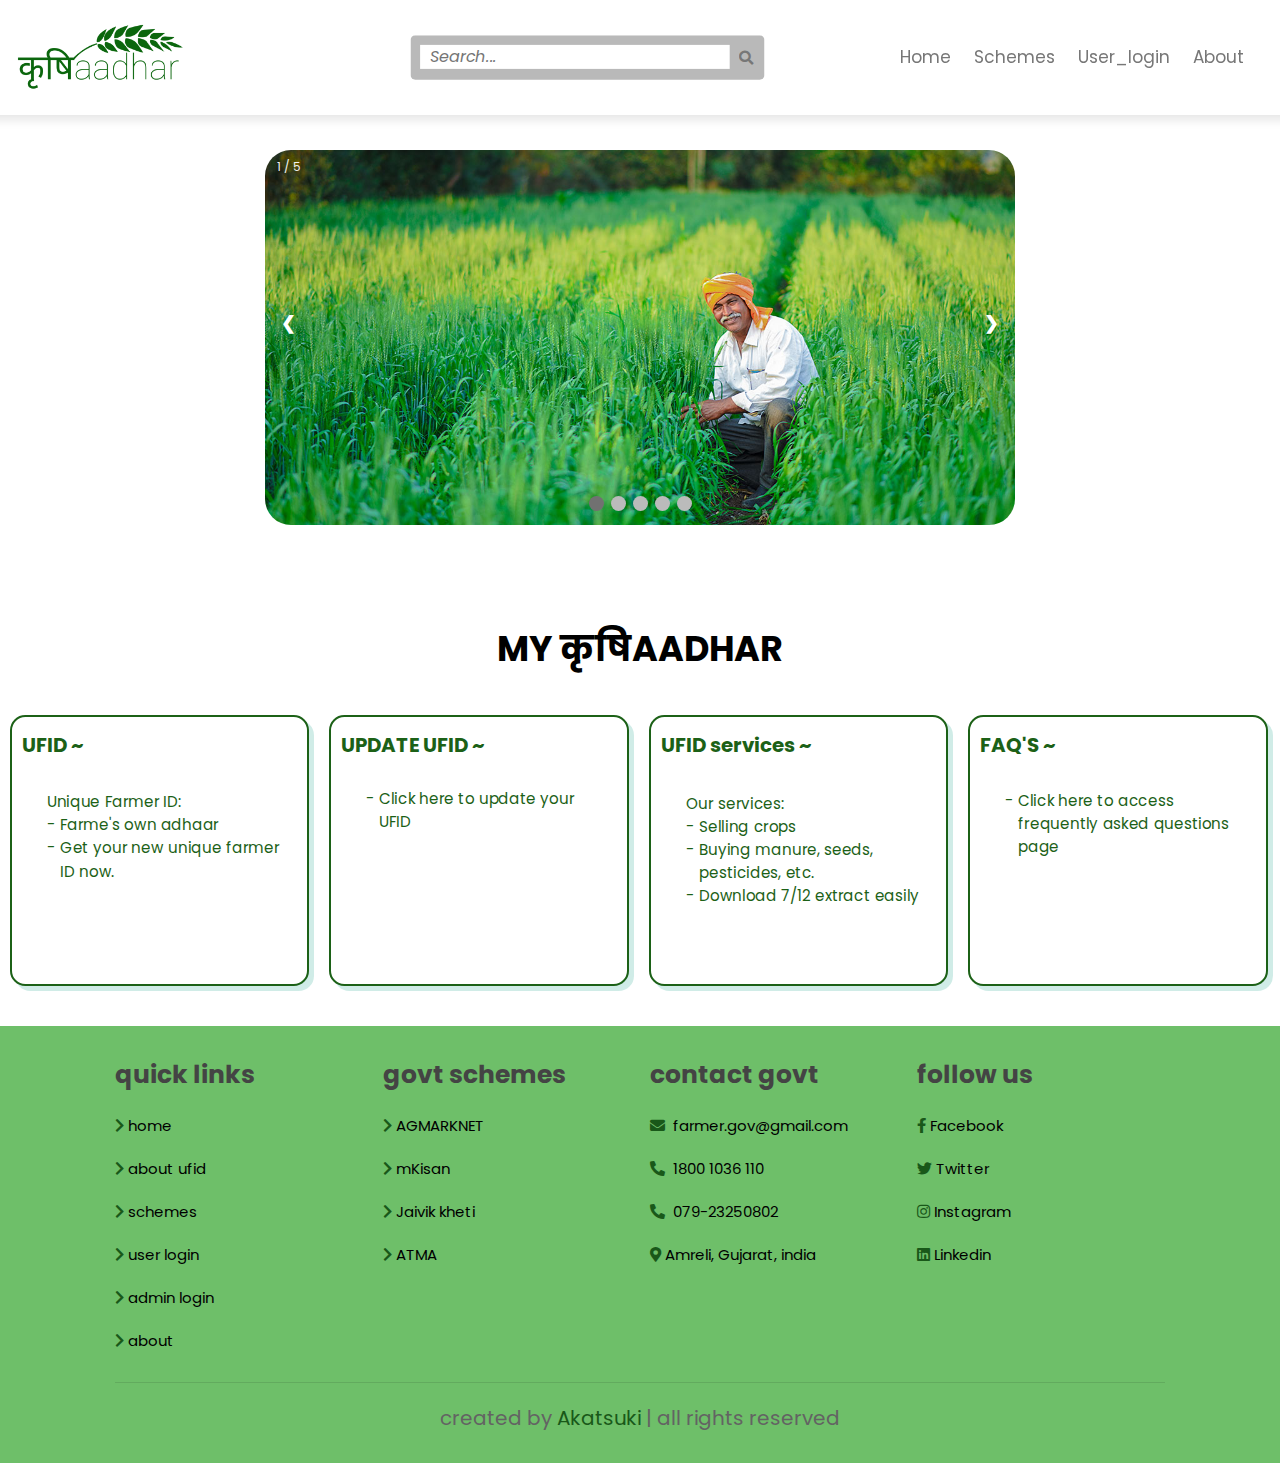
<file: index.html>
<!DOCTYPE html>
<!--[if lt IE 7]>      <html class="no-js lt-ie9 lt-ie8 lt-ie7"> <![endif]-->
<!--[if IE 7]>         <html class="no-js lt-ie9 lt-ie8"> <![endif]-->
<!--[if IE 8]>         <html class="no-js lt-ie9"> <![endif]-->
<!--[if gt IE 8]>      <html class="no-js"> <!--<![endif]-->
<html>

<head>
    <meta charset="UTF-8">
    <meta http-equiv="X-UA-Compatible" content="IE=edge">
    <meta name="viewport" content="width=device-width, initial-scale=1.0">
    <title>web portal for farmer id</title>


    <!-- font awesome cdn link  -->
    <link rel="stylesheet" href="https://cdnjs.cloudflare.com/ajax/libs/font-awesome/5.15.4/css/all.min.css">

    <!-- custom css file link  -->
    <link rel="stylesheet" href="main.css">

</head>

<body>
    <!--[if lt IE 7]>
            <p class="browsehappy">You are using an <strong>outdated</strong> browser. Please <a href=#footer>upgrade your browser</a> to improve your experience.</p>
        <![endif]-->
    <!-- header section starts  -->


    <header class="header">
        <img src="logo.png" onClick="window.location.reload(); " href="index.html">
        <a href="#" class="logo"></a>
        <div class="search-container">
            <form action="/action_page.php">
                <div id="search" class="search">
                    <input type="text" placeholder=" &nbsp;Search..." name="search" style="font-style:italic">

                    <a onclick="window.location.reload();">
            &nbsp;
          <div type="submit" id="menu-btn" class="fas fa-search" style="scale:1.2"></div>
          
        </a>
                </div>

            </form>
        </div>
        <nav class="navbar" id="home">
            <a onClick="window.location.reload(); " href="#slide">Home</a>
            <a href="#footer">Schemes</a>


            <a href="#user_login">User_login</a>

            <a href="#footer">About</a>
        </nav>
    </header>



    <!-- Slideshow container -->
    <div class="slideshow-container" id="slide">

        <!-- Full-width images with number and caption text -->
        <div class="mySlides fade">
            <div class="numbertext">1 / 5</div>
            <a href="https://pmkisan.gov.in/">
                <img src="img1.jpg" style="width:100%">
            </a>
            <div class="text"></div>
        </div>

        <div class="mySlides fade">
            <div class="numbertext">2 / 5</div>
            <a href="https://agricoop.nic.in/en">
                <img src="img2.jpg" style="width:100%">
            </a>
        </div>

        <div class="mySlides fade">
            <div class="numbertext">3 / 5</div>
            <a href="mKisan:A Portal of Government of India for Farmer Centric Mobile Based Services
        https://mkisan.gov.in/">
                <img src="img3.jpg" style="width:100%">
            </a>
        </div>

        <div class="mySlides fade">
            <div class="numbertext">4 / 5</div>
            <img src="img699.jpg" style="width:100%">
        </div>

        <div class="mySlides fade">
            <div class="numbertext">5 / 5</div>
            <img src="img7799.jpg" style="width:100%">

        </div>

        <!-- Next and previous buttons -->
        <a class="prev" onclick="plusSlides(-1)">&#10094;</a>
        <a class="next" onclick="plusSlides(1)">&#10095;</a>
    </div>
    <br>

    <!-- The dots/circles -->
    <div style="text-align:center" class="dots">
        <span class="dot" onclick="currentSlide(1)"></span>
        <span class="dot" onclick="currentSlide(2)"></span>
        <span class="dot" onclick="currentSlide(3)"></span>
        <span class="dot" onclick="currentSlide(4)"></span>
        <span class="dot" onclick="currentSlide(5)"></span>
    </div>
    <script>
        let slideIndex = 1;
        showSlides(slideIndex);

        // Next/previous controls
        function plusSlides(n) {
            showSlides(slideIndex += n);
        }

        // Thumbnail image controls
        function currentSlide(n) {
            showSlides(slideIndex = n);
        }

        function showSlides(n) {
            let i;
            let slides = document.getElementsByClassName("mySlides");
            let dots = document.getElementsByClassName("dot");
            if (n > slides.length) {
                slideIndex = 1
            }
            if (n < 1) {
                slideIndex = slides.length
            }
            for (i = 0; i < slides.length; i++) {
                slides[i].style.display = "none";
            }
            for (i = 0; i < dots.length; i++) {
                dots[i].className = dots[i].className.replace(" active", "");
            }
            slides[slideIndex - 1].style.display = "block";
            dots[slideIndex - 1].className += " active";
        }
    </script>
    <center>
        <h1 style="font-size: 35px;" id="govt_schemes"><br><br>MY कृषिAADHAR</h1>
    </center>

    <div class="tiles" id="#ufarmid">
        <div class="content">
            <br>
            <a href="#footer" class="btn">
                <h3 class="t_txxt">UFID ~</h3>
                <p class="t_text"><br>Unique Farmer ID: <br>- Farme's own adhaar <br>- Get your new unique farmer &nbsp;&nbsp;&nbsp;ID now.</p>
            </a>
            <a href="#footer" class="btn">
                <h3 class="t_txxt">UPDATE UFID ~</h3>
                <p class="t_text"> <br> - Click here to update your &nbsp;&nbsp;&nbsp;UFID </p>
            </a>
            <a href="#footer" class="btn">
                <h3 class="t_txxt">UFID services ~</h3>
                <p class="t_text"> <br>Our services:<br>- Selling crops<br>- Buying manure, seeds, &nbsp;&nbsp;&nbsp;pesticides, etc.<br>- Download 7/12 extract easily</p>
            </a>
            <a href="#footer" class="btn">
                <h3 class="t_txxt">FAQ'S ~</h3>
                <p class="t_text"> <br> - Click here to access &nbsp;&nbsp;&nbsp;frequently asked questions &nbsp;&nbsp;&nbsp;page </p>
            </a>
        </div>
    </div>

    <section class="footer" id="footer">

        <div class="box-container">

            <div class="box">
                <h3>quick links</h3>
                <a href="#slide"> <i class="fas fa-chevron-right"></i> home </a>
                <a href="#ufarmid"> <i class="fas fa-chevron-right"></i> about ufid</a>
                <a href="#govt_schemes"> <i class="fas fa-chevron-right"></i> schemes </a>
                <a href="userlogin.html"> <i class="fas fa-chevron-right"></i> user login</a>
                <a href="adminH.html"> <i class="fas fa-chevron-right"></i> admin login</a>


                <a href="#about"> <i class="fas fa-chevron-right"></i> about </a>

            </div>

            <div class="box">
                <h3>govt schemes</h3>
                <a href=#footer> <i class="fas fa-chevron-right"></i> AGMARKNET </a>
                <a href=#footer> <i class="fas fa-chevron-right"></i> mKisan</a>

                <a href=#footer> <i class="fas fa-chevron-right"></i> Jaivik kheti </a>
                <a href=#footer> <i class="fas fa-chevron-right"></i> ATMA </a>
            </div>

            <div class="box">
                <h3>contact govt</h3>
                <a href=#footer> <i class="fas fa-envelope"></i> &nbsp;farmer.gov@gmail.com </a>
                <a href=#footer> <i class="fas fa-phone-alt"></i> &nbsp;1800 1036 110</a>
                <a href=#footer> <i class="fas fa-phone-alt"></i> &nbsp;079-23250802</a>

                <a href=#footer> <i class="fas fa-map-marker-alt"></i> Amreli, Gujarat, india</a>
            </div>


            <div class="box">
                <h3>follow us</h3>
                <a href=#footer> <i class="fab fa-facebook-f"></i> Facebook </a>
                <a href="https://twitter.com/agrigoi"> <i class="fab fa-twitter"></i> Twitter </a>
                <a href="https://www.instagram.com/agrigoi/?hl=en"> <i class="fab fa-instagram"></i> Instagram </a>
                <a href=""> <i class="fab fa-linkedin"></i> Linkedin </a>

            </div>

        </div>

        <div class="credit"> created by <span>Akatsuki</span> | all rights reserved </div>

    </section>

    <!-- footer section ends -->



</body>

</html>
</file>
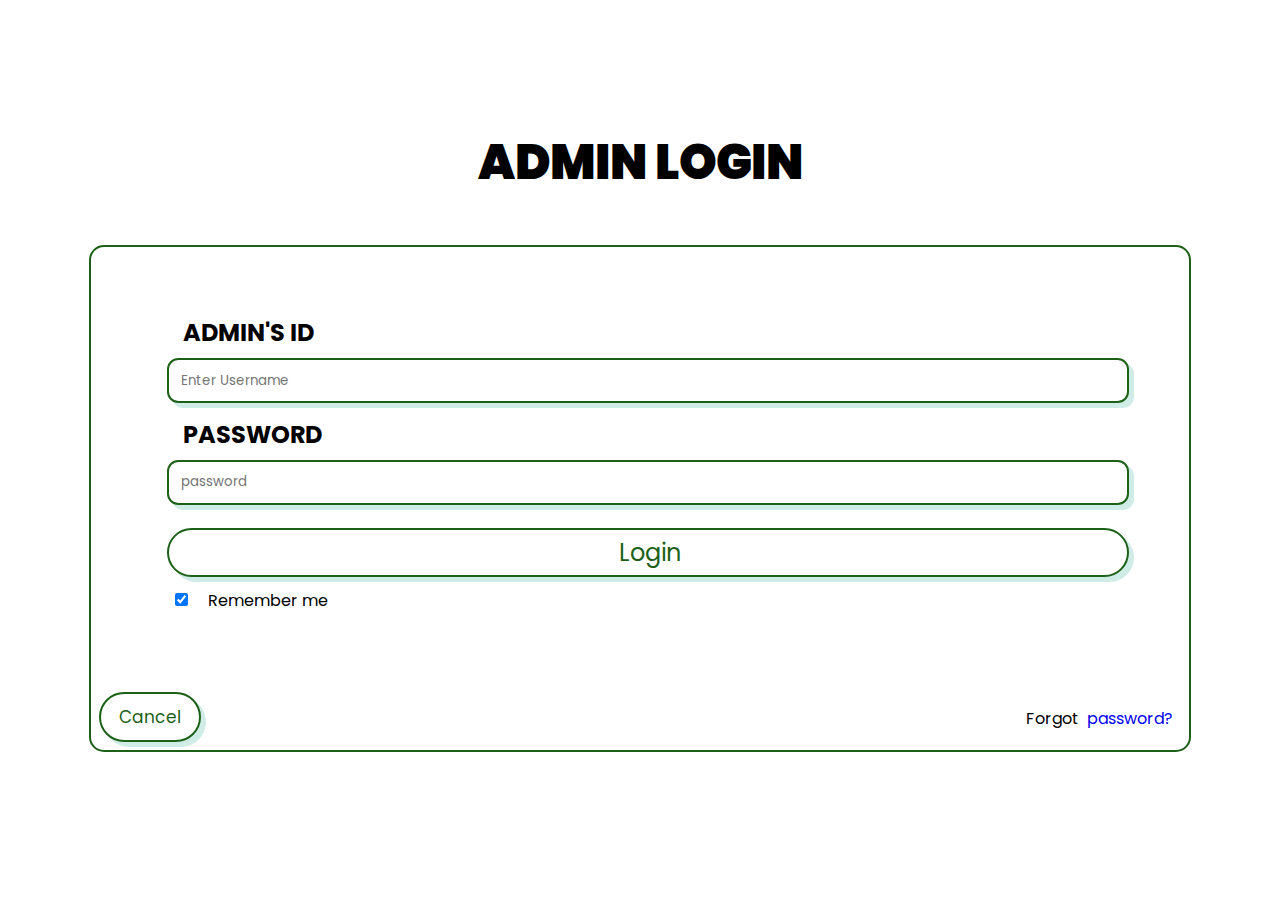
<file: adminH.html>
<!DOCTYPE html>
<html>
<head>
<meta name="viewport" content="width=device-width, initial-scale=1">

<link rel="stylesheet" href="adminH.css">


</head>
<body>

    <h1><b><center><font size="30">ADMIN LOGIN</font></center></b></h1>



    <form action="authentication.php" method="post">
        <div class="container">
          <label for="uname"><b><font size="5">ADMIN'S ID</font></b></label>
          <input type="text" placeholder="Enter Username" name="a_email" required>
      
          <label for="psw"><b><font size="5">PASSWORD</font></b></label>
          <input type="text" placeholder="password" name="pass" required>
              
          <button type="submit" class="login_btn"><font size="5"  action="authentication.php">Login</font></button><br>
          <label>
            <input type="checkbox" checked="checked" name="remember"><font size="3"> Remember me</font>
          </label>
        </div>
        <button type="button" class="cancelbtn">Cancel</button>
        <font size="3"><span class="psw">Forgot<a href="#">password?</a></span></font>
        </div>
    </form>
    
</body>   
</html>
</file>
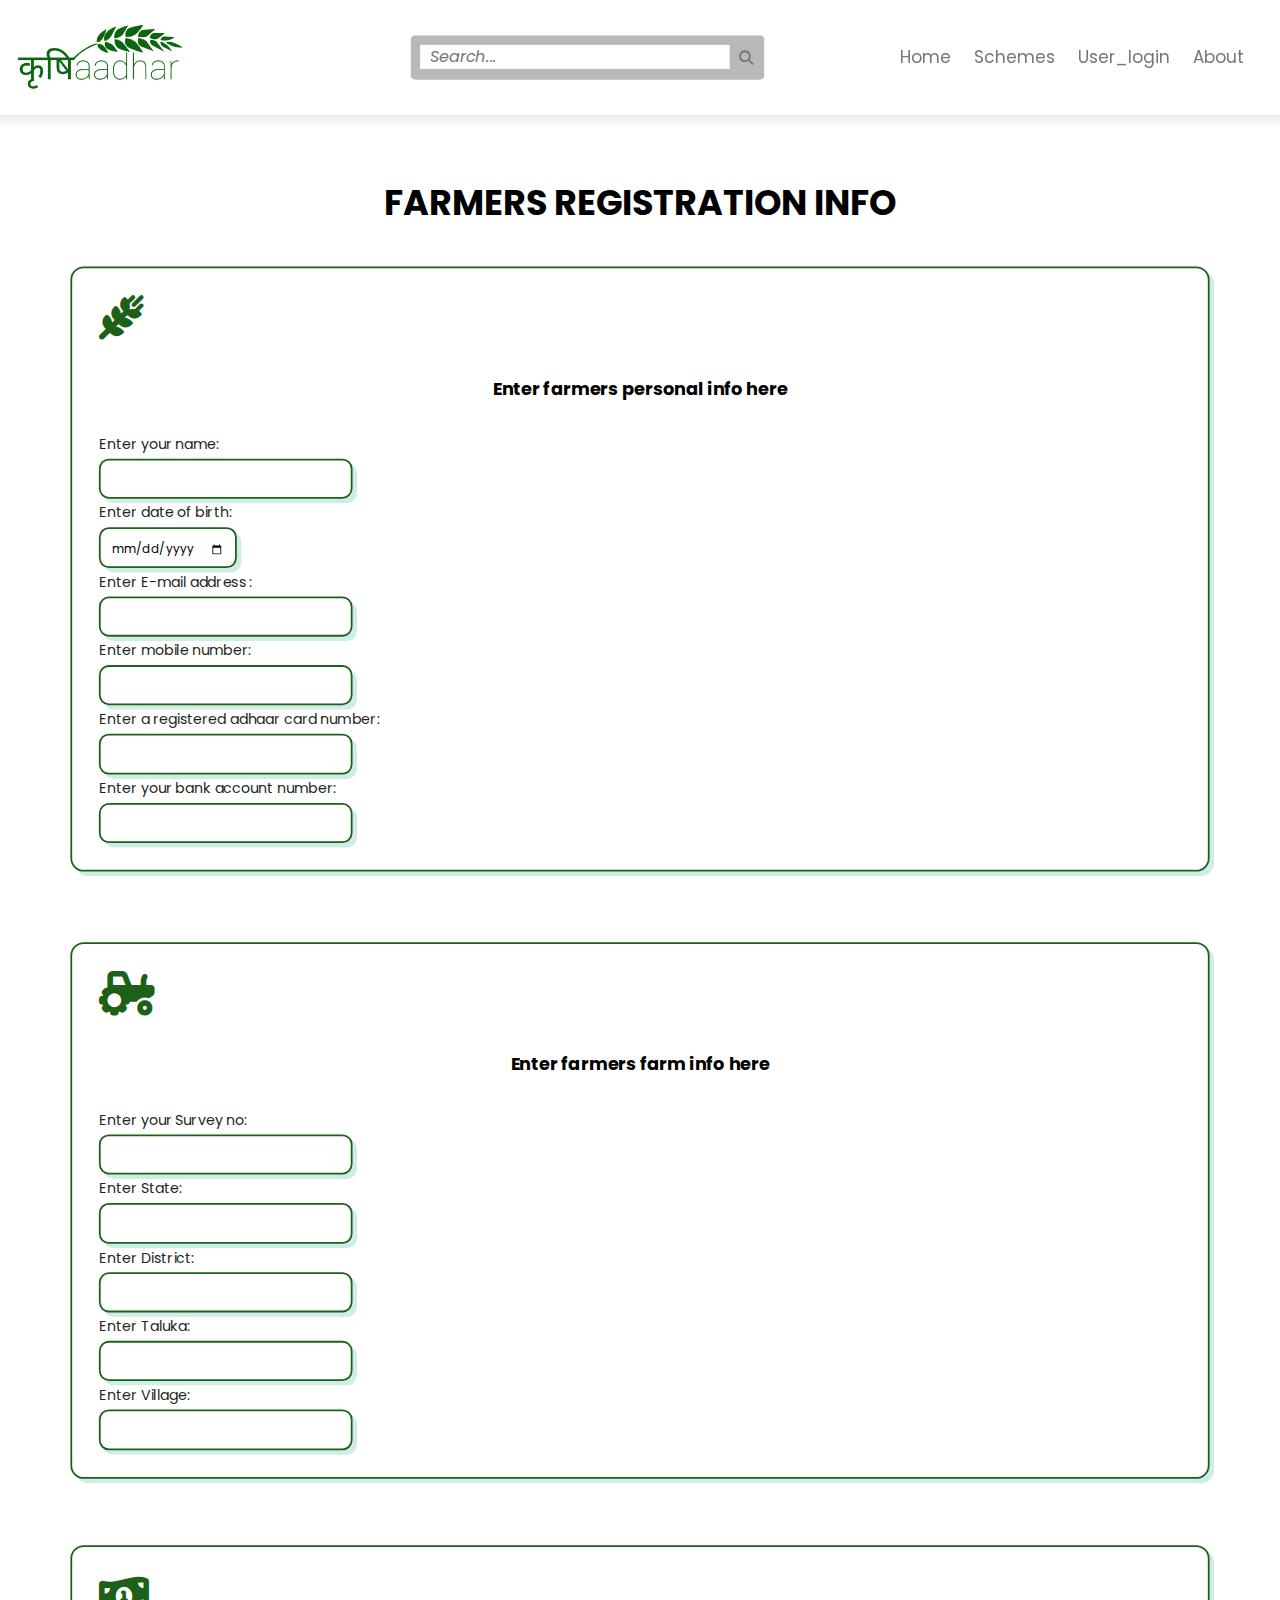
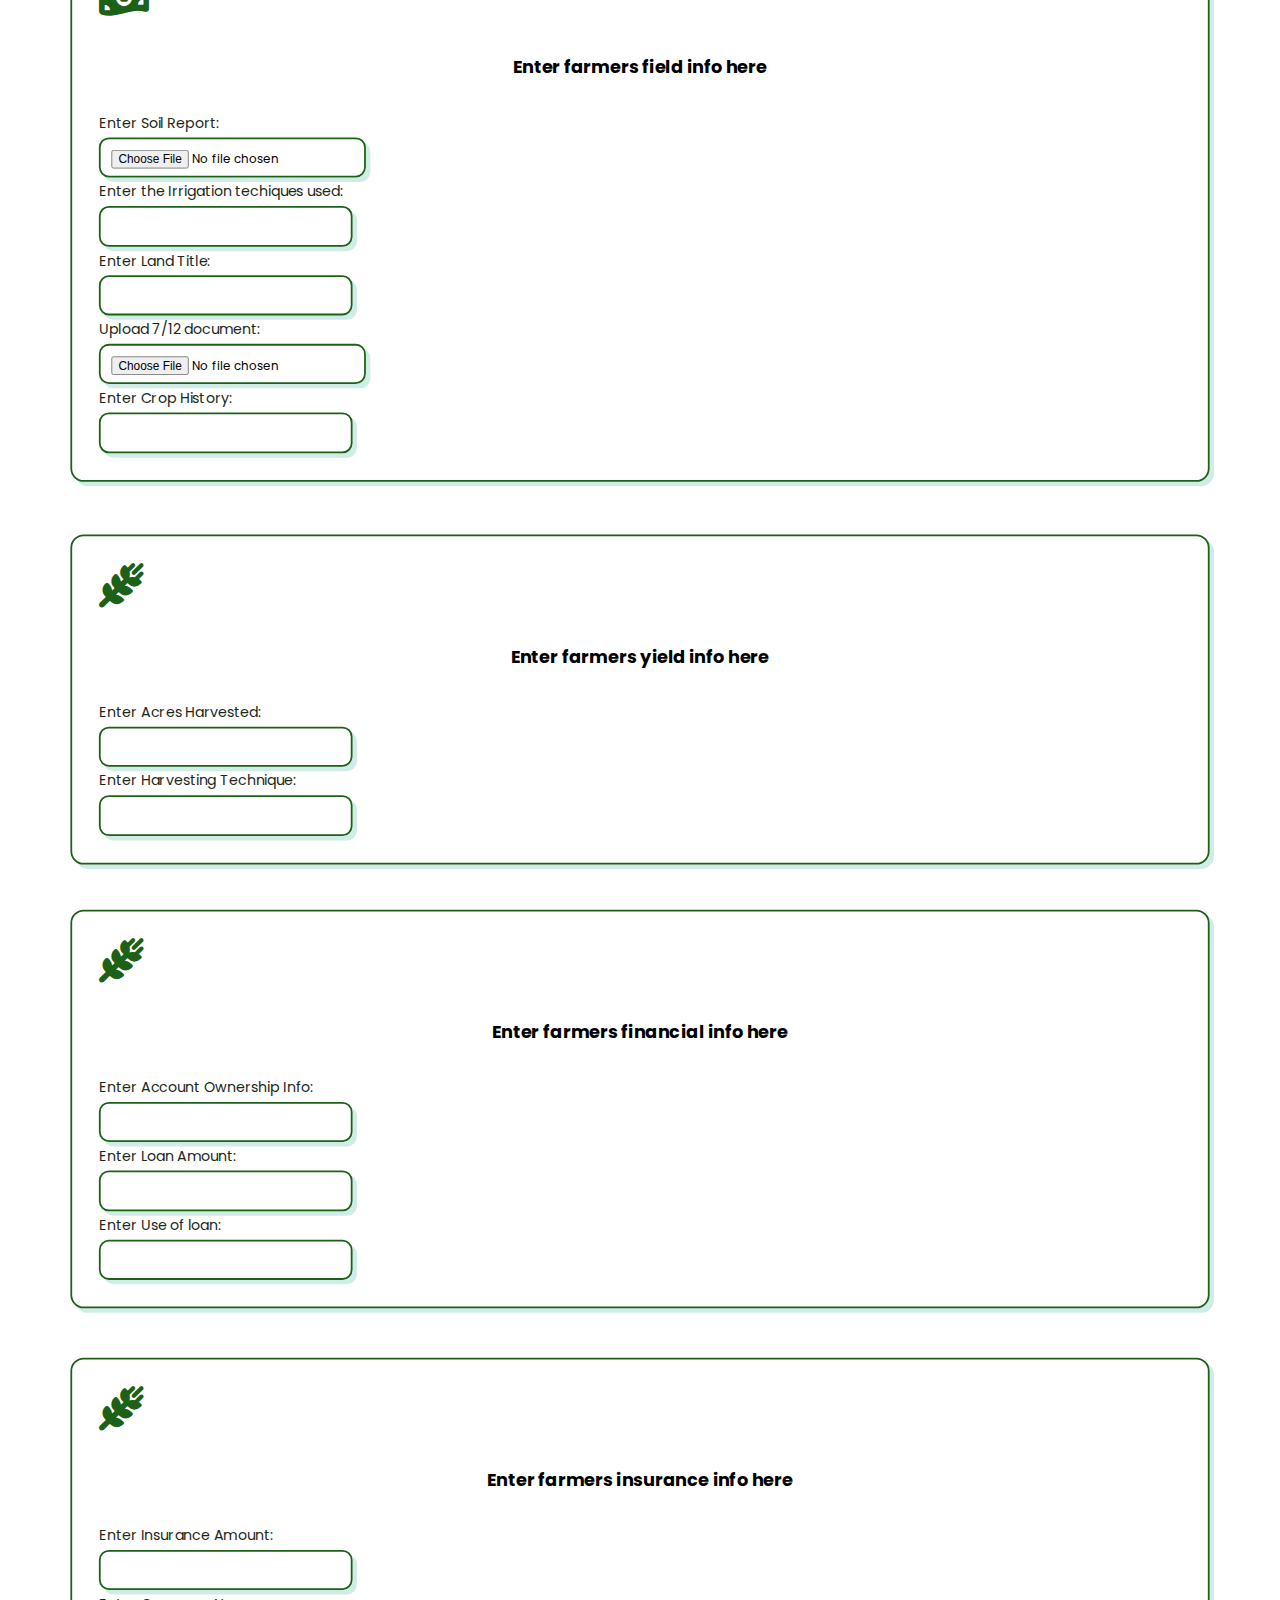
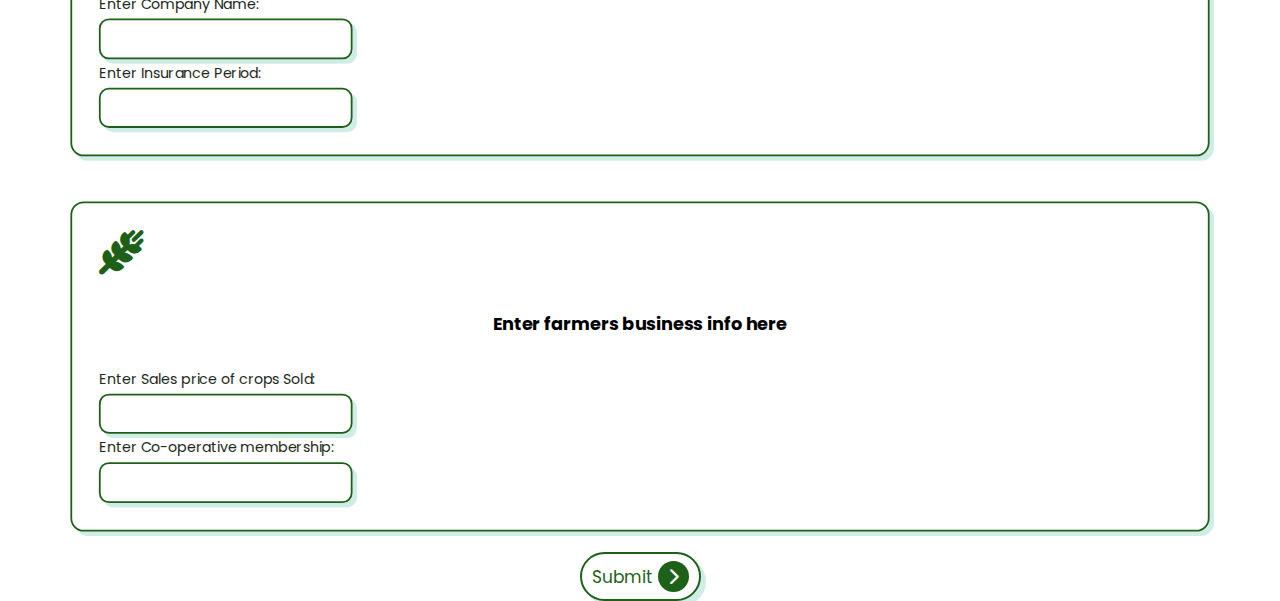
<file: registration.html>
<!DOCTYPE html>
<!--[if lt IE 7]>      <html class="no-js lt-ie9 lt-ie8 lt-ie7"> <![endif]-->
<!--[if IE 7]>         <html class="no-js lt-ie9 lt-ie8"> <![endif]-->
<!--[if IE 8]>         <html class="no-js lt-ie9"> <![endif]-->
<!--[if gt IE 8]>      <html class="no-js"> <!--<![endif]-->
<html>

<head>
    <meta charset="UTF-8">
    <meta http-equiv="X-UA-Compatible" content="IE=edge">
    <meta name="viewport" content="width=device-width, initial-scale=1.0">
    <title>web portal for farmer id</title>

    <!-- font awesome cdn link  -->
    <link rel="stylesheet" href="https://cdnjs.cloudflare.com/ajax/libs/font-awesome/6.2.0/css/all.min.css">

    <!-- custom css file link  -->
    <link rel="stylesheet" href="xmain.css">


</head>

<body>
    <!--[if lt IE 7]>
            <p class="browsehappy">You are using an <strong>outdated</strong> browser. Please <a href="#">upgrade your browser</a> to improve your experience.</p>
        <![endif]-->

    <header class="header">
        <img src="logo.png" href="index.html">
        <a href="#" class="logo"></a>
        <div class="search-container">
            <form action="/action_page.php">
                <div id="search" class="search">
                    <input type="text" placeholder=" &nbsp;Search..." name="search" style="font-style:italic">

                    <a onclick="window.location.reload();">
                        &nbsp;
                        <div type="submit" id="menu-btn" class="fas fa-search" style="scale:1.2"></div>

                    </a>
                </div>

            </form>
        </div>
        <nav class="navbar" id="home">
            <a href="index.html">Home</a>
            <a href="#footer">Schemes</a>


            <a href="#user_login">User_login</a>

            <a href="#footer">About</a>
        </nav>
    </header>

    <form action="submitx.php" method="post" name="for">
        <div class="div_bg" name="divbg">
            <div class="reg_info" id="reg_info" name="reginfo">
                <center>
                    <h1 style="font-size: 35px;" id="govt_schemes"><br><br>FARMERS REGISTRATION INFO</h1>
                </center>
                <div class="box" name="bax">
                    <i class="fa-solid fa-wheat-alt"></i>
                    <center>
                        <h1>Enter farmers personal info here</h1>
                    </center>
                    <br><br>

                    <input class="input" name="farmer_id" id="aidi" type="text" contenteditable="false" style="display:none;">
                    <p>Enter your name:</p>
                    <input class="input" name="farmer_name" type="text">
                    <p>Enter date of birth:</p>
                    <input class="input" name="date_of_birth" type="date">

                    <p>Enter E-mail address :</p>
                    <input class="input" name="farmer_email" type="text" size="20">
                    <p>Enter mobile number:</p>
                    <input class="input" type="number" name="mobile_no" size="11">

                    <p>Enter a registered adhaar card number:</p>
                    <input class="input" type="number" name="aadhar_no" size="12">

                    <p>Enter your bank account number:</p>
                    <input class="input" type="number" name="account_no" size="12">
                </div>
                <div class="box">
                    <i class="fa-solid fa-tractor"></i>
                    <center>
                        <h1>Enter farmers farm info here</h1>
                    </center>
                    <br><br>
                    <p>Enter your Survey no:</p>
                    <input class="input" type="number" name="survey_no">

                    <p>Enter State:</p>
                    <input class="input" type="text" name="state">

                    <p>Enter District:</p>
                    <input class="input" type="text" name="district">

                    <p>Enter Taluka:</p>
                    <input class="input" type="text" name="taluka">

                    <p>Enter Village:</p>
                    <input class="input" type="text" name="village">

                </div>
                <div class="box">
                    <i class="fa-solid fa-money-bill-1-wave"></i>
                    <center>
                        <h1>Enter farmers field info here</h1>
                    </center>
                    <br><br>


                    <p>Enter Soil Report:</p>
                    <input class="input" type="file" name="soil_report" class="form-control" accept=".pdf" required/>
                    <p>Enter the Irrigation techiques used:</p>
                    <input class="input" type="text" name="irrigation">
                    <p>Enter Land Title:</p>
                    <input class="input" type="text" name="land_title">
                    <p>Upload 7/12 document:</p>
                    <input class="input" type="file" name="doc_712" class="form-control" accept=".pdf" required/>
                    <p>Enter Crop History:</p>
                    <input class="input" type="text" name="crop_history">

                </div>
                <div class="box">
                    <i class="fa-solid fa-wheat-alt"></i>

                    <center>
                        <h1>Enter farmers yield info here</h1>
                    </center>
                    <br><br>


                    <p>Enter Acres Harvested:</p>
                    <input class="input" type="text" name="acres_harvested">

                    <p>Enter Harvesting Technique:</p>
                    <input class="input" type="text" name="harvesting_technique">
                </div>
                <div class="box">
                    <i class="fa-solid fa-wheat-alt"></i>
                    <center>
                        <h1>Enter farmers financial info here</h1>
                    </center>
                    <br><br>

                    <p>Enter Account Ownership Info:</p>
                    <input class="input" type="text" name="account_ownership">
                    <p>Enter Loan Amount:</p>
                    <input class="input" type="number" name="loan_amount">
                    <p>Enter Use of loan:</p>
                    <input class="input" type="text" name="use_of_loan">

                </div>

                <div class="box">
                    <i class="fa-solid fa-wheat-alt"></i>
                    <center>
                        <h1>Enter farmers insurance info here</h1>
                    </center>
                    <br><br>

                    <p>Enter Insurance Amount:</p>
                    <input class="input" type="number" name="insurance_amount">
                    <p>Enter Company Name:</p>
                    <input class="input" type="text" name="cmp_details">
                    <p>Enter Insurance Period:</p>
                    <input class="input" type="text" name="ins_period">

                </div>
                <div class="box">
                    <i class="fa-solid fa-wheat-alt"></i>
                    <center>
                        <h1>Enter farmers business info here</h1>
                    </center>
                    <br><br>

                    <p>Enter Sales price of crops Sold:</p>
                    <input class="input" type="number" name="sales_price">
                    <p>Enter Co-operative membership:</p>
                    <input class="input" type="text" name="co_operative_membership">

                </div>

                <center>
                    <button class="btn" type="submit" onclick="alert(well + val)" action="submitx.php" method="post">Submit<span class="fas fa-chevron-right"></span> </buttin>
                </center>

            </div>
        </div>
    </form>
    <script>
        var seq = (Math.floor(Math.random() * 10000) + 10000).toString().substring(1);
        var seq2 = (Math.floor(Math.random() * 10000) + 10000).toString().substring(1);
        var seq3 = (Math.floor(Math.random() * 10000) + 10000).toString().substring(1);
        var seq4 = (Math.floor(Math.random() * 10000) + 10000).toString().substring(1);
        var val = seq.toString() + " " + seq2.toString() + " " + seq3.toString() + " " + seq4.toString();
        console.log(val);
        document.getElementById("aidi").value = val;
        var well = "Your farmer id is: \n"
            //document.for.divbg.reginfo.bax.farmer_id.value = val;
    </script>



</body>

</html>
</file>
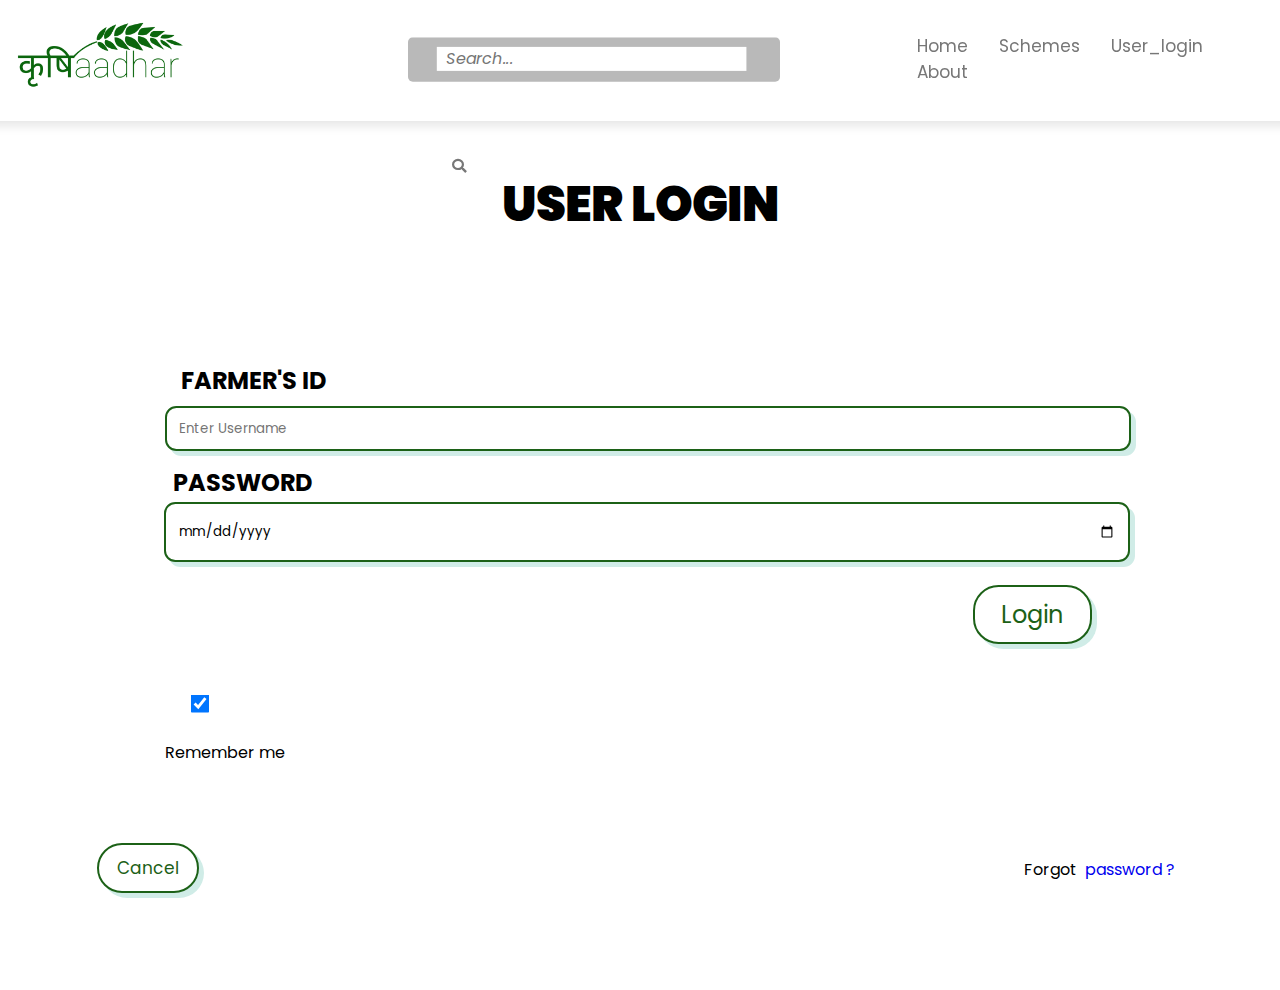
<file: userlogin.html>
<!DOCTYPE html>
<html>
<head>
<meta name="viewport" content="width=device-width, initial-scale=1">

<link rel="stylesheet" href="user.css">
<link rel="stylesheet" href="https://cdnjs.cloudflare.com/ajax/libs/font-awesome/5.15.4/css/all.min.css">



</head>
<body>
  <header class="header">
    <img src="logo.png"> 
    <a href="#" class="logo"></a>
    <div class="search-container">
        <form action="/action_page.php">
           <div id="search" class="search">
          <input type="text" placeholder=" &nbsp;Search..." name="search" style="font-style:italic" >
        
          <a onclick="window.location.reload();">
            &nbsp;
          <div type="submit" id="menu-btn" class="fas fa-search" style="scale:1.2"></div>
          
        </a>
          </div>
          
        </form>
      </div>
    <nav class="navbar" id="home">
        <a href="#slide">Home</a>
        <a href="#govt_schemes">Schemes</a>
        
        
        <a href="#user_login">User_login</a>
        
        <a href="#footer">About</a>
    </nav>
</header>



    <h1><b><center><font size="30">USER LOGIN</font></center></b></h1>



    <form action="/action_page.php" method="post">
        <div class="imgcontainer">
          
        </div>
      
        <div class="container">
          <label for="uname"><b><font size="5" class="uname">FARMER'S ID</font></b></label>
          <input type="text" placeholder="Enter Username" name="uname" required>
      
          <label for="psw" style="margin-top: 2em;"><b><font size="5" class="psw">PASSWORD</font></b></label>
          <input type="date" placeholder="Birthday" class="dat" name="Bdy" required style="height: 60px; margin-top: 2px;">
              
          <button type="submit" class="login_btn"><font size="5">Login</font></button><br>
          <label>
            <input type="checkbox" checked="checked" name="remember" class="chkbox"><font size="3"> Remember me</font>
          </label>
        </div>
        <button type="button" class="cancelbtn">Cancel</button>
        <font size="3"><span class="psw">Forgot<a href="#">password ?</a></span></font>
        </div>
      </form>
    
</body>   
</html>
</file>
<file: main.css>
@import url("https://fonts.googleapis.com/css2?family=Poppins:wght@100;200;300;400;500;600;700&display=swap");
:root {
  --green:#1c6117;
  --black:#444;
  --light-color:#777;
  --box-shadow:.5rem .5rem 0 rgba(22, 160, 133, .2);
  --text-shadow:.4rem .4rem 0 rgba(0, 0, 0, .2);
  --border:.2rem solid var(--green);
}

* {
  font-family: "Poppins", sans-serif;
  margin: 0;
  padding: 0;
  box-sizing: border-box;
  outline: none;
  border: none;
  text-transform: none;
  transition: all 0.2s ease-out;
  text-decoration: none;
}

html {
  font-size: 62.5%;
  overflow-x: hidden;
  scroll-padding-top: 7rem;
  scroll-behavior: smooth;
}

section {
  padding: 2rem 9%;
  background-color: rgb(77, 190, 96);
}

section:nth-child(even) {
  background: #6ebf69;
}

.header {
  z-index: 10000;
  padding: 0.002em 20%;
  position: fixed;
  top: 0;
  left: 0;
  right: 0;
  z-index: 1000;
  box-shadow: 0 0.5rem 1rem rgba(0, 0, 0, 0.1);
  display: flex;
  align-items: center;
  justify-content: space-between;
  background: #fff;
  margin-left: -6em;
  margin-right: -22em;
}

.header .logo {
  margin-left: -12em;
  font-size: 2.5rem;
  color: var(--black);
}

.header img {
  scale: 2.2;
  position: relative;
  width: 10%;
  height: auto;
  margin-top: 1em;
  margin-right: 70em;
  margin-left: -15em;
  color: white;
}

.header.navbar {
  margin-right: 3em;
  position: relative;
}

.header .navbar a {
  font-size: 1.7rem;
  color: var(--light-color);
  margin-left: 2rem;
}

.header .navbar a:hover {
  color: rgb(17, 40, 75);
}

.header .search-container {
  background: rgb(185, 185, 185);
  color: #777;
  height: 3.7em;
  scale: 1.2;
  padding: 0.8em;
  border-radius: 0.4em;
  margin-left: -12em;
  margin-right: 14em;
}

.header .search-container .search {
  width: auto;
  margin-right: 0.2em;
  margin-left: 0em;
}

.footer {
  background-color: #58f26f;
}

.footer .box-container {
  display: grid;
  grid-template-columns: repeat(auto-fit, minmax(22rem, 1fr));
  gap: 2rem;
}

.footer .box-container .box h3 {
  font-size: 2.5rem;
  color: var(--black);
  padding: 1rem 0;
}

.footer .box-container .box a {
  display: block;
  font-size: 1.5rem;
  color: var(--white-color);
  padding: 1rem 0;
}

.footer .box-container .box a i {
  padding-right: -2rem;
  color: rgb(25, 88, 25);
}

.footer .box-container .box a:hover i {
  padding-right: 1.5rem;
}

.footer .credit {
  padding: 1rem;
  padding-top: 2rem;
  margin-top: 2rem;
  text-align: center;
  font-size: 2rem;
  color: rgb(99, 99, 99);
  border-top: 0.1rem solid rgba(0, 0, 0, 0.1);
}

.footer .credit span {
  color: rgb(25, 88, 25);
}

/* media queries  */
@media (max-width: 991px) {
  html {
    font-size: 55%;
  }
  .header {
    padding: 2rem;
  }
  section {
    padding: 2rem;
  }
}
@media (max-width: 768px) {
  #menu-btn {
    display: initial;
  }
  .header .navbar {
    position: absolute;
    top: 115%;
    right: 2rem;
    border-radius: 1.5em;
    box-shadow: var(--box-shadow);
    width: 30rem;
    border: var(--border);
    background: #fff;
    transform: scale(0);
    opacity: 0;
    transform-origin: top right;
    transition: none;
  }
  .header .navbar.active {
    transform: scale(1);
    opacity: 1;
    transition: 0.2s ease-out;
  }
  .header .navbar a {
    font-size: 2rem;
    display: block;
    margin: 2.5rem;
  }
}
.table {
  margin-left: 54em;
  margin-top: 4em;
  margin-bottom: 20em;
}

/* Slideshow container */
.slideshow-container {
  max-width: 750px;
  position: relative;
  margin: auto;
  height: 33em;
  z-index: 90;
  margin-top: 15em;
}

/* Hide the images by default */
.mySlides {
  display: none;
}

.mySlides img {
  border-radius: 2.6em;
}

/* dots placement*/
.dots {
  position: relative;
  z-index: 100;
}

/* Next & previous buttons */
.prev, .next {
  cursor: pointer;
  position: absolute;
  top: 50%;
  width: auto;
  margin-top: -22px;
  padding: 16px;
  color: white;
  font-weight: bold;
  font-size: 18px;
  transition: 0.6s ease;
  border-radius: 0 3px 3px 0;
  -webkit-user-select: none;
     -moz-user-select: none;
      -ms-user-select: none;
          user-select: none;
}

/* Position the "next button" to the right */
.next {
  right: 0;
  border-radius: 3px 0 0 3px;
}

/* On hover, add a black background color with a little bit see-through */
.prev:hover, .next:hover {
  background-color: rgba(0, 0, 0, 0.8);
}

/* Caption text */
.text {
  margin-bottom: -1.5em;
  color: #052f3e;
  font-size: 15px;
  padding: 8px 12px;
  position: absolute;
  bottom: 8px;
  width: 100%;
  text-align: center;
}

/* Number text (1/3 etc) */
.numbertext {
  color: #f2f2f2;
  font-size: 12px;
  padding: 8px 12px;
  position: absolute;
  top: 0;
}

/* The dots/bullets/indicators */
.dot {
  cursor: pointer;
  height: 15px;
  width: 15px;
  margin: 0 2px;
  background-color: #bbb;
  border-radius: 50%;
  display: inline-block;
  transition: background-color 0.6s ease;
}

.active, .dot:hover {
  background-color: #717171;
}

/* Fading animation */
.fade {
  -webkit-animation-name: fade;
          animation-name: fade;
  -webkit-animation-duration: 1.5s;
          animation-duration: 1.5s;
}

.btn {
  display: inline-block;
  margin-top: 4rem;
  padding: 0.5rem;
  padding-top: 1em;
  padding-left: 2rem;
  padding-right: -1em;
  padding-bottom: 4em;
  border: var(--border);
  border-radius: 0.9em;
  box-shadow: var(--box-shadow);
  color: var(--green);
  cursor: pointer;
  font-size: 1.7rem;
  background: #fff;
}

.btn span {
  padding: 0.7rem 1rem;
  border-radius: 1.5em;
  background: var(--green);
  color: #fff;
  margin-left: 0.5rem;
}

.btn:hover {
  background: var(--green);
  color: #fff;
}

.btn:hover span {
  color: var(--green);
  background: #fff;
  margin-left: 1rem;
}

.content {
  margin-left: -31em;
  margin-right: 1.2em;
}

.tiles .content {
  display: grid;
  margin-bottom: 4em;
  grid-template-columns: repeat(auto-fit, minmax(22rem, 1fr));
  gap: 2rem;
}

.tiles .content .t_txxt {
  margin-top: -0.2em;
  margin-left: -0.5em;
}

.tiles .content .t_text {
  scale: 0.89;
}

@-webkit-keyframes fade {
  from {
    opacity: 0.4;
  }
  to {
    opacity: 1;
  }
}

@keyframes fade {
  from {
    opacity: 0.4;
  }
  to {
    opacity: 1;
  }
}
@media (max-width: 450px) {
  html {
    font-size: 50%;
  }
}/*# sourceMappingURL=main.css.map */
</file>
<file: adminH.css>
@import url("https://fonts.googleapis.com/css2?family=Poppins:wght@100;200;300;400;500;600;700&display=swap");


* {
    font-family: "Poppins", sans-serif;
    margin: 8px;
    padding: 0;
    box-sizing: border-box;
    outline: none;
    border: none;
    text-transform: none;
    transition: all 0.2s ease-out;
    text-decoration: none;
  }

:root {
  --green:#1c6117;
  --black:#444;
  --light-color:#777;
  --box-shadow:.5rem .5rem 0 rgba(22, 160, 133, .2);
  --text-shadow:.4rem .4rem 0 rgba(0, 0, 0, .2);
  --border:.2rem solid var(--green);
}

html {
    font-size: 62.5%;
    overflow-x: hidden;
    scroll-padding-top: 7rem;
    scroll-behavior: smooth;
}

body {font-family: Arial, Helvetica, sans-serif;
    background: none;
    background-repeat: no-repeat;
    background-size: 100%;
    padding: 65px;
  
  
    
  } 
  form{
    border: 2px solid #1c6117;
    background-color: #ffffff;
    border-radius: 1.5em;
  }
  
  
  input[type=date], input[type=Birthday] {
    width: 100%;
    padding: 12px 20px;
    margin: 8px 0;
    display: inline-block;
     border: 2px solid rgb(13, 9, 9);
    box-sizing: border-box;
  
  }
  input[type=text], input[type=password]{
    width: 100%;
    z-index: 500;
    border-radius: 0.85em;
    box-shadow: var(--box-shadow);
    border: var(--border);
    padding: 1.2rem;
    margin-bottom: 1em;
    size: right -1em;
    height: 3.4em;
    display: grid;
    grid-template-columns: repeat(auto-fit, minmax(auto, auto));
    gap: 2rem;
     
  
  }
  
  h2{
    text-align: center;
    color: rgba(248, 245, 245, 0.989);
  }
  button {

    width: 100%;
    display: inline-block;
    margin-top: 1rem;
    padding: 0.5rem;
    padding-left: 1rem;
    border: var(--border);
    border-radius: 1.5em;
    box-shadow: var(--box-shadow);
    color: var(--green);
    cursor: pointer;
    font-size: 1.7rem;
    background: #fff;
    
  }
  
  button:hover{
    background: var(--green);
    color:#fff;
}

  

button:hover span{
    color: var(--green);
    background:#fff;
    margin-left: 1rem;
}

.container.login_btn{
  width: 20%;
  scale: 21.5;
}
 
  .cancelbtn {
    width: auto;
    padding: 10px 18px;
    background-color: #ffffff;
  }
  
  
  img.avatar {
    width: 40%;
    border-radius: 50%;
  }
  
  .container {
    padding: 60px;
  }
  
  span.psw {
    float: right;
    padding-top: 16px;
  }
  
  /* Change styles for span and cancel button on extra small screens */
  @media screen and (max-width: 300px) {
    span.psw {
       display: block;
       float: none;
    }
    .cancelbtn {
       width: 100%;
    }
  }
</file>
<file: xmain.css>
@import url("https://fonts.googleapis.com/css2?family=Poppins:wght@100;200;300;400;500;600;700&display=swap");
:root {
    --green: #1c6117;
    --black: #444;
    --light-color: #777;
    --box-shadow: .5rem .5rem 0 rgba(22, 160, 133, .2);
    --text-shadow: .4rem .4rem 0 rgba(0, 0, 0, .2);
    --border: .2rem solid #1c6117;
}

* {
    font-family: "Poppins", sans-serif;
    margin: 0;
    padding: 0;
    box-sizing: border-box;
    outline: none;
    border: none;
    text-transform: none;
    transition: all 0.2s ease-out;
    text-decoration: none;
}

html {
    font-size: 62.5%;
    overflow-x: hidden;
    scroll-padding-top: 7rem;
    scroll-behavior: smooth;
}

.btn {
    display: inline-block;
    padding: 0.7rem 1rem;
    border: var(--border);
    border-radius: 1.5em;
    box-shadow: var(--box-shadow);
    color: var(--green);
    cursor: pointer;
    font-size: 1.7rem;
    background: #fff;
}

.btn span {
    padding: 0.7rem 1rem;
    border-radius: 1.5em;
    background: var(--green);
    color: #fff;
    margin-left: 0.5rem;
}

.btn:hover {
    background: var(--green);
    color: #fff;
}

.btn:hover span {
    color: var(--green);
    background: #fff;
    margin-left: 1rem;
}

.header {
    z-index: 10000;
    padding: 0.002em 20%;
    position: fixed;
    top: 0;
    left: 0;
    right: 0;
    z-index: 1000;
    box-shadow: 0 0.5rem 1rem rgba(0, 0, 0, 0.1);
    display: flex;
    align-items: center;
    justify-content: space-between;
    background: #fff;
    margin-left: -6em;
    margin-right: -22em;
}

.header .logo {
    margin-left: -12em;
    font-size: 2.5rem;
    color: var(--black);
}

.header img {
    scale: 2.2;
    position: relative;
    width: 10%;
    height: auto;
    margin-top: 1em;
    margin-right: 70em;
    margin-left: -15em;
    color: white;
}

.header.navbar {
    margin-right: 3em;
    position: relative;
}

.header .navbar a {
    font-size: 1.7rem;
    color: var(--light-color);
    margin-left: 2rem;
}

.header .navbar a:hover {
    color: rgb(35, 97, 22);
}

.header .search-container {
    background: rgb(185, 185, 185);
    color: #777;
    height: 3.7em;
    scale: 1.2;
    padding: 0.8em;
    border-radius: 0.4em;
    margin-left: -12em;
    margin-right: 14em;
}

.header .search-container .search {
    width: auto;
    margin-right: 0.2em;
    margin-left: 0em;
}


/*# sourceMappingURL=xmain.css.map */


/*# sourceMappingURL=xmain.css.map */

.div_bg .reg_info h1 {
    margin-top: 2em;
}

.div_bg .reg_info .box {
    background: #fff;
    border-radius: 1.5em;
    box-shadow: var(--box-shadow);
    border: var(--border);
    padding: 3rem;
    height: auto;
    scale: 0.89;
}

.div_bg .reg_info .box .location {
    border-radius: 0.85em;
    box-shadow: var(--box-shadow);
    border: var(--border);
    padding: 1.2rem;
    margin-right: 60em;
    margin-top: -2.4em;
    margin-left: -0.5em;
    size: right -1em;
    height: 3em;
}

.div_bg .reg_info .box .location .btn text {
    scale: 1.2em;
}

.div_bg .reg_info .box .location .btn {
    margin-top: 1.5em;
    margin-left: -0.8em;
}

.div_bg .reg_info .box .input {
    z-index: 500;
    border-radius: 0.85em;
    box-shadow: var(--box-shadow);
    border: var(--border);
    padding: 1.2rem;
    size: right -1em;
    height: 3.4em;
    display: grid;
    grid-template-columns: repeat(auto-fit, minmax(auto, auto));
    gap: 2rem;
}

.div_bg .reg_info .box i {
    color: var(--green);
    font-size: 5rem;
}

.div_bg .reg_info .box .input .option text {
    font-size: 1.2em;
    z-index: 700;
}

h3 {
    color: black;
    font-size: 2.5rem;
    padding: 1rem 0;
    margin-left: 3em;
}

h1 {
    color: black;
    font-size: 2rem;
}

.div_bg .reg_info .box p {
    color: rgb(27, 40, 27);
    font-size: 1.6rem;
    line-height: 2;
}


/*# sourceMappingURL=main_2.css.map */


/*# sourceMappingURL=xmain.css.map */
</file>
<file: user.css>
@import url("https://fonts.googleapis.com/css2?family=Poppins:wght@100;200;300;400;500;600;700&display=swap");


* {
    font-family: "Poppins", sans-serif;
    margin: 8px;
    padding: 0;
    box-sizing: border-box;
    outline: none;
    border: none;
    text-transform: none;
    transition: all 0.2s ease-out;
    text-decoration: none;
  }
  .header {
    z-index: 10000;
    padding: 0.002em 20%;
    position: fixed;
    top: -1em;
    left: 0;
    right: 0;
    z-index: 1000;
    box-shadow: 0 0.5rem 1rem rgba(0, 0, 0, 0.1);
    display: flex;
    align-items: center;
    justify-content: space-between;
    background: #fff;
    margin-left: -6em;
    margin-right: -22em;
  }
  
  .header .logo {
    margin-left: -12em;
    font-size: 2.5rem;
    color: var(--black);
  }
  
  .header img {
    scale: 2.2;
    position: relative;
    width: 10%;
    height: auto;
    margin-top: 1em;
    margin-right: 70em;
    margin-left: -15em;
    color: white;
  }
  
  .header.navbar {
    margin-right: 3em;
    position: relative;
  }
  
  .header .navbar a {
    font-size: 1.7rem;
    color: var(--light-color);
    margin-left: 2rem;
  }
  
  .header .navbar a:hover {
    color: rgb(32, 114, 26);
  }
  
  .header .search-container {
    background: rgb(185, 185, 185);
    color: #777;
    height: 3.7em;
    scale: 1.2;
    padding: 0.8em;
    border-radius: 0.4em;
    margin-left: -12em;
    margin-right: 14em;
  }

  .header .search-container input{
    margin-top: -10px;
    margin-bottom: 5em;
    top: -5em;
  }
  
  .header .search-container .search {
    margin-top: -0.97em;
    margin-right: 0.2em;
    margin-left: 0em;
  }
  


:root {
  --green:#1c6117;
  --black:#444;
  --light-color:#777;
  --box-shadow:.5rem .5rem 0 rgba(22, 160, 133, .2);
  --text-shadow:.4rem .4rem 0 rgba(0, 0, 0, .2);
  --border:.2rem solid var(--green);
}

html {
  font-size: 62.5%;
  overflow-x: hidden;
  scroll-padding-top: 7rem;
  scroll-behavior: smooth;
}

body {font-family: Arial, Helvetica, sans-serif;
  background: none;
  background-repeat: no-repeat;
  background-size: 100%;
  padding: 65px;


  
} 
.header .search-container from{
  border: none;
  margin-right: 8em;
}




 input[type=date], input[type=Birthday] {
  width: 100%;
  padding: 1332px 15px;
  margin: 8px 0;

  display: inline-block;
  border: 2px solid rgb(13, 9, 9);
  box-sizing: border-box;

}




.formm{
  border: 2px solid #1c6117;
  background-color: #ffffff;
  border-radius: 1.5em;
}
.container input{
  width: 100%;
  z-index: 500;
  border-radius: 0.85em;
  box-shadow: var(--box-shadow);
  border: var(--border);
  padding: 1.2rem;
  margin-bottom: 1em;
  size: right -1em;
  height: 3.4em;
  display: grid;
  grid-template-columns: repeat(auto-fit, minmax(auto, auto));
  gap: 2rem;
   

}

h2{
  text-align: center;
  color: rgba(248, 245, 245, 0.989);
}
button {

  width: 100%;
  display: inline-block;
  margin-top: 1rem;
  padding: 0.5rem;
  padding-left: 1rem;
  border: var(--border);
  border-radius: 1.5em;
  box-shadow: var(--box-shadow);
  color: var(--green);
  cursor: pointer;
  font-size: 1.7rem;
  background: #fff;
  
}
h1{
  margin-top: 50px;
}

.login_btn {
  align-items: center;
  margin-left: 48em;
  width: auto;
  padding: 10px 18px;
  background-color: #ffffff;

}
.login_btn:hover {
  background: var(--green);
  color: #fff;
}

.login_btn:hover span {
  color: var(--green);
  background: #fff;
  margin-left: 1rem;
}

.cancelbtn {
  width: auto;
  padding: 10px 18px;
  background-color: #ffffff;

}
.cancelbtn:hover {
  background: var(--green);
  color: #fff;
}

.cancelbtn:hover span {
  color: var(--green);
  background: #fff;
  margin-left: 1rem;
}

.imgcontainer {
  text-align: center;
  margin: 24px 0 12px 0;
}

img.avatar {
  width: 40%;
  border-radius: 50%;
}
.search-container .search input{
  margin-top: 0.1em;
}
.container {
  padding: 60px;
}

.container .chkbox{
  scale:0.4;
  margin-left: -33em;
  margin-top: 1em;
  padding: 2em;
  box-shadow: none;
}
.container .psw{
  margin-left: 0em;
}
.container .dat{
  margin-left: 0.5em;
}
span.psw {
  float: right;
  padding-top: 16px;
}

/* Change styles for span and cancel button on extra small screens */
@media screen and (max-width: 300px) {
  span.psw {
     display: block;
     float: none;
  }
  .cancelbtn {
     width: 100%;
  }
}
</file>
